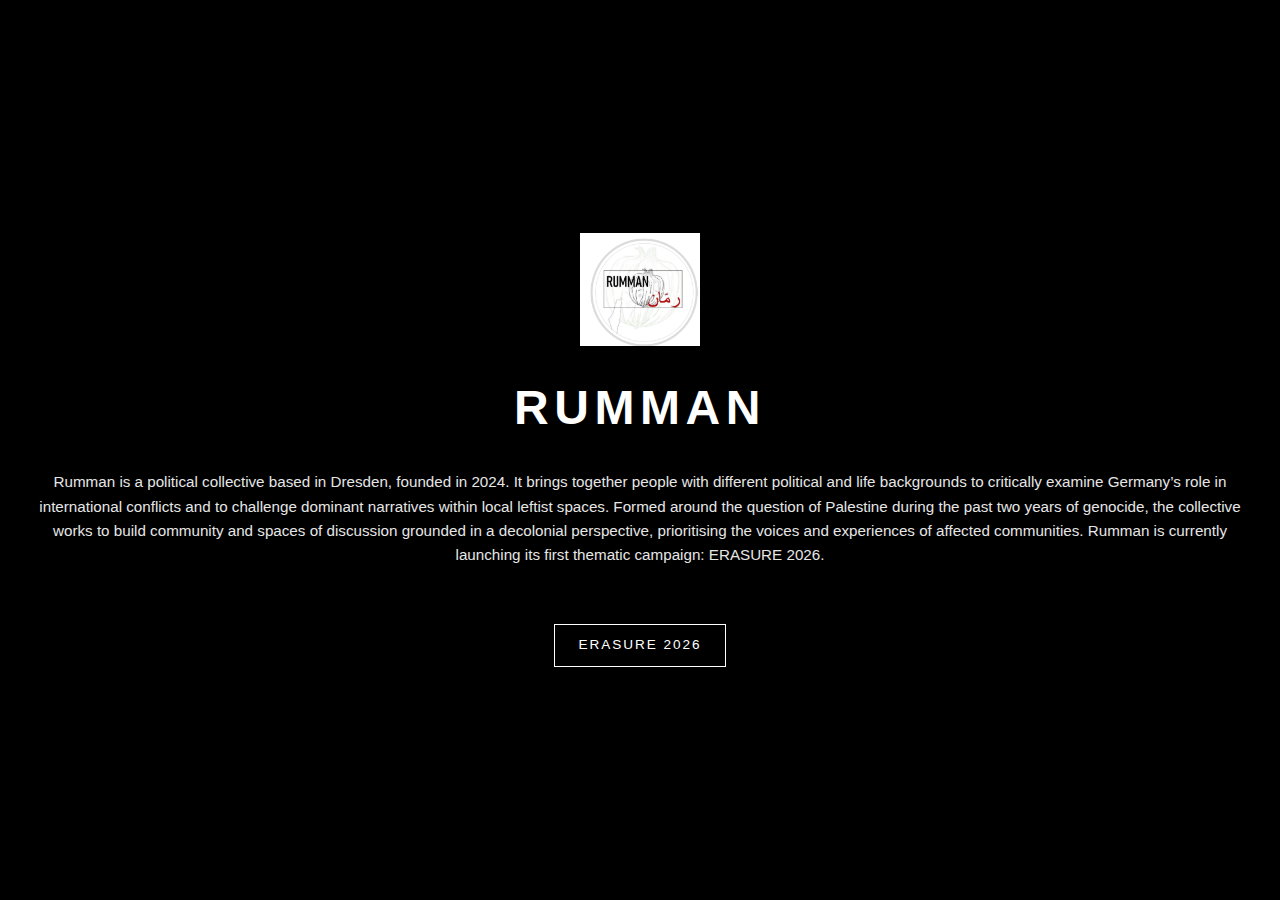
<file: index.html>
<!DOCTYPE html>
<html lang="en">
<head>
  <meta charset="UTF-8">
  <meta name="viewport" content="width=device-width, initial-scale=1.0">
  <title>Rumman</title>

  <!-- Global styles -->
  <link rel="stylesheet" href="assets/css/style.css">
</head>

<body>
  <main class="center-container">

    <!-- Logo (optional) -->
    <!-- Remove this line if you don’t want a logo yet -->
    <img src="assets/images/logo.png" alt="Rumman logo" class="logo">

    <!-- Collective name -->
    <h1 class="title">RUMMAN</h1>

    <!-- Short about text -->
    <p class="about">
    Rumman is a political collective based in Dresden, founded in 2024.
It brings together people with different political and life backgrounds to critically examine Germany’s role in international conflicts and to challenge dominant narratives within local leftist spaces.

Formed around the question of Palestine during the past two years of genocide, the collective works to build community and spaces of discussion grounded in a decolonial perspective, prioritising the voices and experiences of affected communities.

Rumman is currently launching its first thematic campaign: ERASURE 2026.
    </p>

    <!-- Navigation -->
    <div class="buttons">
      <a href="erasure/" class="btn">ERASURE 2026</a>
    </div>

  </main>

  <!-- Minimal JS -->
  <script src="assets/js/main.js"></script>
</body>
</html>
</file>
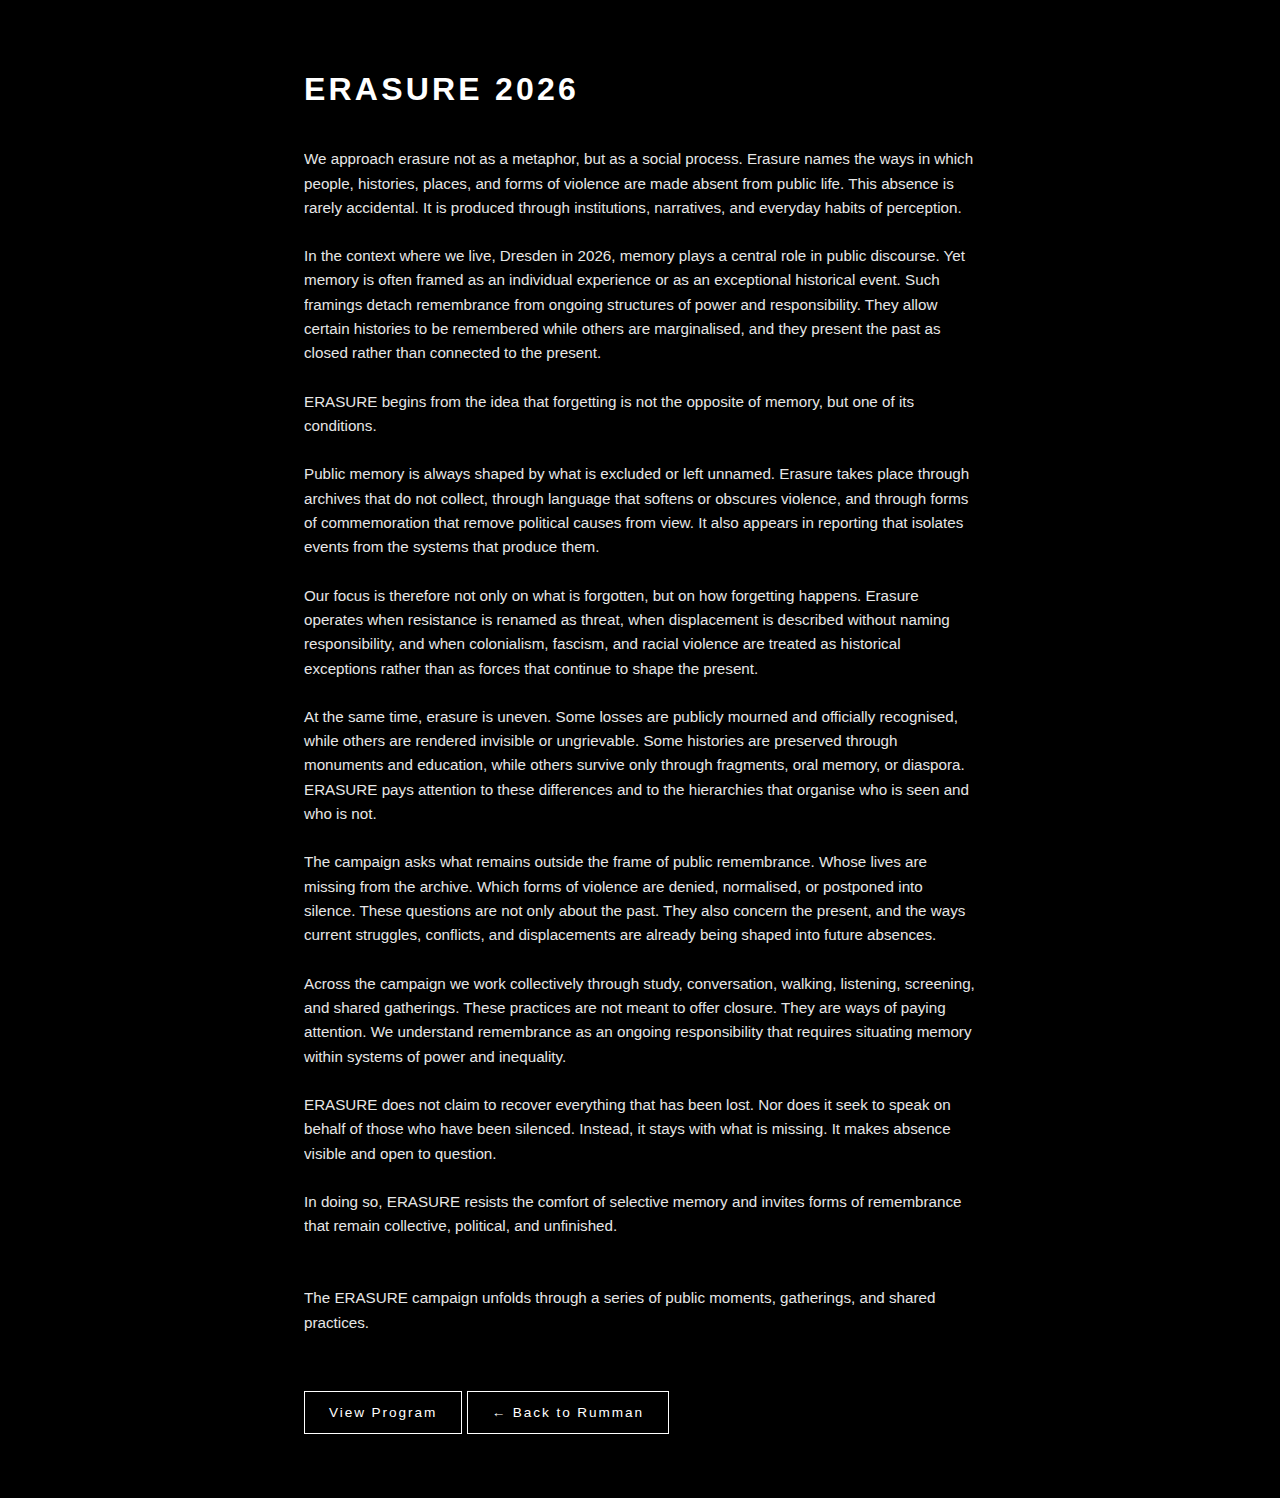
<file: erasure/index.html>
<!DOCTYPE html>
<html lang="en">
<head>
  <meta charset="UTF-8">
  <meta name="viewport" content="width=device-width, initial-scale=1.0">
  <title>ERASURE 2026 — Rumman</title>

  <!-- Shared styles -->
  <link rel="stylesheet" href="../assets/css/style.css">
</head>

<body>
  <main class="text-page">

    <h1>ERASURE 2026</h1>

    <p>
      We approach erasure not as a metaphor, but as a social process.
      Erasure names the ways in which people, histories, places, and forms
      of violence are made absent from public life. This absence is rarely
      accidental. It is produced through institutions, narratives, and
      everyday habits of perception.
    </p>

    <p>
      In the context where we live, Dresden in 2026, memory plays a central
      role in public discourse. Yet memory is often framed as an individual
      experience or as an exceptional historical event. Such framings detach
      remembrance from ongoing structures of power and responsibility.
      They allow certain histories to be remembered while others are
      marginalised, and they present the past as closed rather than connected
      to the present.
    </p>

    <p>
      ERASURE begins from the idea that forgetting is not the opposite of
      memory, but one of its conditions.
    </p>

    <p>
      Public memory is always shaped by what is excluded or left unnamed.
      Erasure takes place through archives that do not collect, through
      language that softens or obscures violence, and through forms of
      commemoration that remove political causes from view. It also appears
      in reporting that isolates events from the systems that produce them.
    </p>

    <p>
      Our focus is therefore not only on what is forgotten, but on how
      forgetting happens. Erasure operates when resistance is renamed as
      threat, when displacement is described without naming responsibility,
      and when colonialism, fascism, and racial violence are treated as
      historical exceptions rather than as forces that continue to shape
      the present.
    </p>

    <p>
      At the same time, erasure is uneven. Some losses are publicly mourned
      and officially recognised, while others are rendered invisible or
      ungrievable. Some histories are preserved through monuments and
      education, while others survive only through fragments, oral memory,
      or diaspora. ERASURE pays attention to these differences and to the
      hierarchies that organise who is seen and who is not.
    </p>

    <p>
      The campaign asks what remains outside the frame of public remembrance.
      Whose lives are missing from the archive. Which forms of violence are
      denied, normalised, or postponed into silence. These questions are not
      only about the past. They also concern the present, and the ways
      current struggles, conflicts, and displacements are already being
      shaped into future absences.
    </p>

    <p>
      Across the campaign we work collectively through study, conversation,
      walking, listening, screening, and shared gatherings. These practices
      are not meant to offer closure. They are ways of paying attention.
      We understand remembrance as an ongoing responsibility that requires
      situating memory within systems of power and inequality.
    </p>

    <p>
      ERASURE does not claim to recover everything that has been lost. Nor
      does it seek to speak on behalf of those who have been silenced.
      Instead, it stays with what is missing. It makes absence visible and
      open to question.
    </p>

    <p>
      In doing so, ERASURE resists the comfort of selective memory and
      invites forms of remembrance that remain collective, political,
      and unfinished.
    </p>

    <!-- Program section -->
    <p style="margin-top: 3rem;">
      The ERASURE campaign unfolds through a series of public moments,
      gatherings, and shared practices.
    </p>

    <a href="program/" class="btn">View Program</a>

    <a href="../" class="btn back" style="margin-top: 2rem;">← Back to Rumman</a>

  </main>
</body>
</html>
</file>
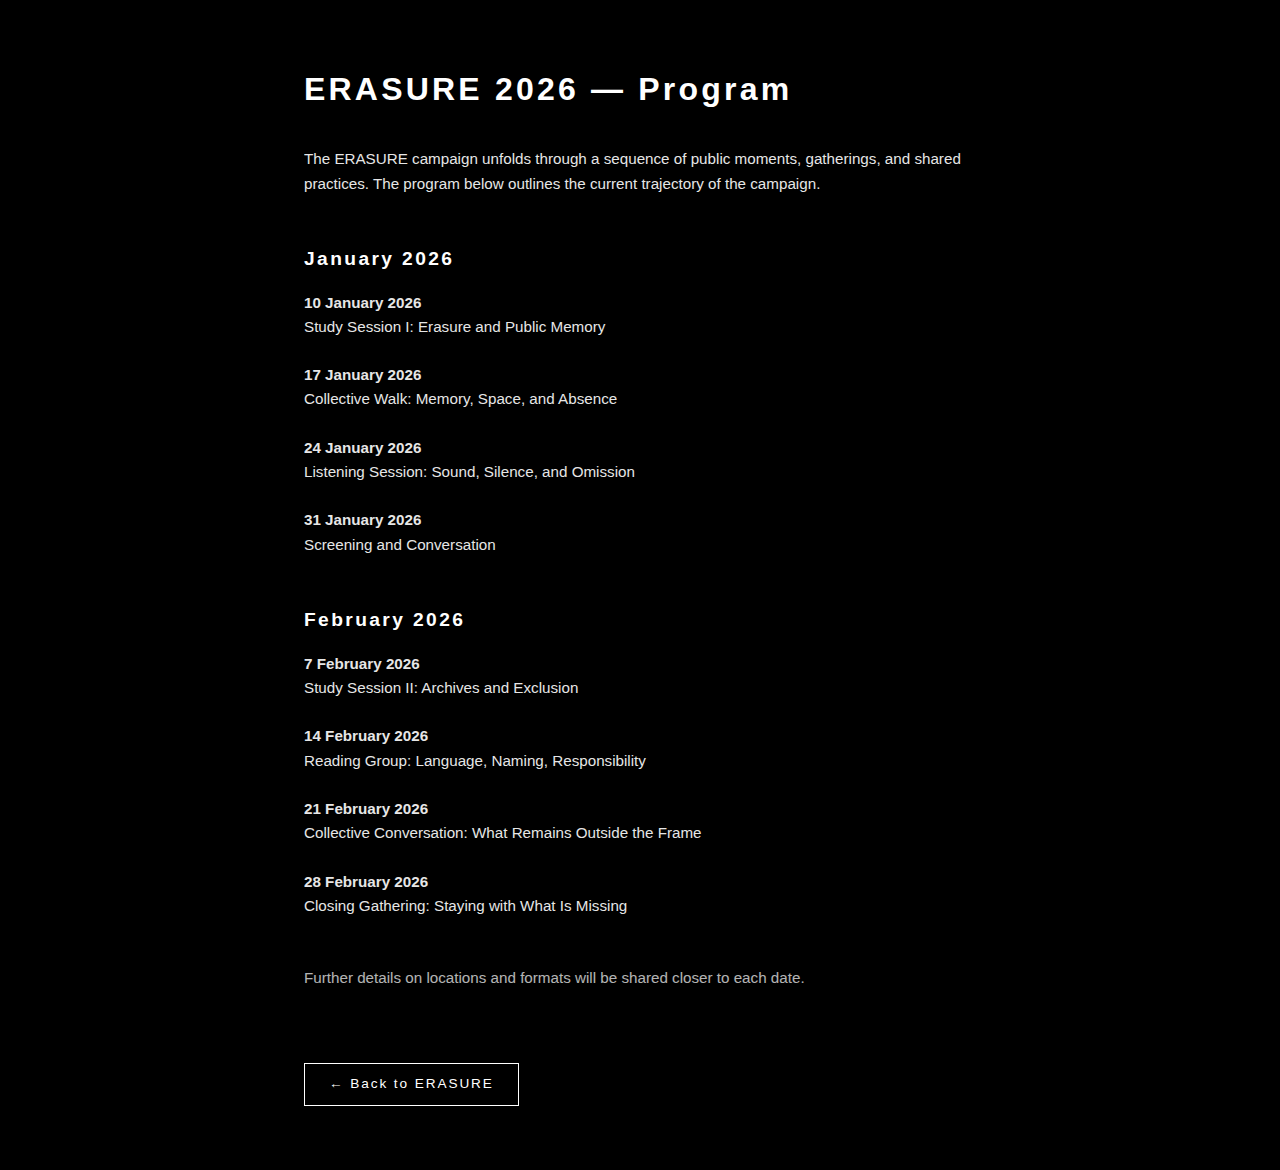
<file: erasure/program/index.html>
<!DOCTYPE html>
<html lang="en">
<head>
  <meta charset="UTF-8">
  <meta name="viewport" content="width=device-width, initial-scale=1.0">
  <title>ERASURE 2026 — Program</title>

  <!-- Shared styles -->
  <link rel="stylesheet" href="../../assets/css/style.css">
</head>

<body>
  <main class="text-page">

    <h1>ERASURE 2026 — Program</h1>

    <p>
      The ERASURE campaign unfolds through a sequence of public moments,
      gatherings, and shared practices. The program below outlines the
      current trajectory of the campaign.
    </p>

    <!-- JANUARY -->
    <h2 style="margin-top: 3rem;">January 2026</h2>

    <p>
      <strong>10 January 2026</strong><br>
      Study Session I: Erasure and Public Memory
    </p>

    <p>
      <strong>17 January 2026</strong><br>
      Collective Walk: Memory, Space, and Absence
    </p>

    <p>
      <strong>24 January 2026</strong><br>
      Listening Session: Sound, Silence, and Omission
    </p>

    <p>
      <strong>31 January 2026</strong><br>
      Screening and Conversation
    </p>

    <!-- FEBRUARY -->
    <h2 style="margin-top: 3rem;">February 2026</h2>

    <p>
      <strong>7 February 2026</strong><br>
      Study Session II: Archives and Exclusion
    </p>

    <p>
      <strong>14 February 2026</strong><br>
      Reading Group: Language, Naming, Responsibility
    </p>

    <p>
      <strong>21 February 2026</strong><br>
      Collective Conversation: What Remains Outside the Frame
    </p>

    <p>
      <strong>28 February 2026</strong><br>
      Closing Gathering: Staying with What Is Missing
    </p>

    <p style="margin-top: 3rem; opacity: 0.7;">
      Further details on locations and formats will be shared closer to each date.
    </p>

    <a href="../" class="btn back" style="margin-top: 3rem;">
      ← Back to ERASURE
    </a>

  </main>
</body>
</html>
</file>
<file: assets/css/style.css>
/* ---------- Reset ---------- */
  * {
    margin: 0;
    padding: 0;
    box-sizing: border-box;
  }

/* ---------- Base ---------- */
  html {
    font-size: 16px;
  }

body {
  background-color: #000;
    color: #fff;
    font-family: Arial, Helvetica, sans-serif;
  line-height: 1.6;
}

/* ---------- Layout ---------- */
  .center-container {
    min-height: 100vh;
    display: flex;
    flex-direction: column;
    justify-content: center;
    align-items: center;
    text-align: center;
    padding: 2rem;
  }

.text-page {
  max-width: 720px;
  margin: 4rem auto;
  padding: 0 1.5rem;
}

/* ---------- Typography ---------- */
  .title {
    font-size: 3rem;
    letter-spacing: 0.35rem;
    margin-bottom: 1.5rem;
  }

h1 {
  font-size: 2rem;
  letter-spacing: 0.2rem;
  margin-bottom: 2rem;
}

h2 {
  font-size: 1.2rem;
  letter-spacing: 0.15rem;
  margin-bottom: 1rem;
}

p {
  font-size: 0.95rem;
  margin-bottom: 1.5rem;
  opacity: 0.9;
}

/* ---------- Logo ---------- */
  .logo {
    width: 120px;
    margin-bottom: 1.5rem;
  }

/* ---------- Buttons ---------- */
  .buttons {
    display: flex;
    gap: 1rem;
    margin-top: 2rem;
  }

.btn {
  display: inline-block;
  text-decoration: none;
  color: #fff;
    border: 1px solid #fff;
  padding: 0.6rem 1.5rem;
  font-size: 0.85rem;
  letter-spacing: 0.12rem;
  transition: background-color 0.25s ease, color 0.25s ease;
}

.btn:hover {
  background-color: #fff;
    color: #000;
}

.back {
  margin-top: 2.5rem;
}

/* ---------- Responsive ---------- */
  @media (max-width: 600px) {
    .title {
      font-size: 2.2rem;
      letter-spacing: 0.25rem;
    }
    
    h1 {
      font-size: 1.6rem;
    }
  }
</file>
